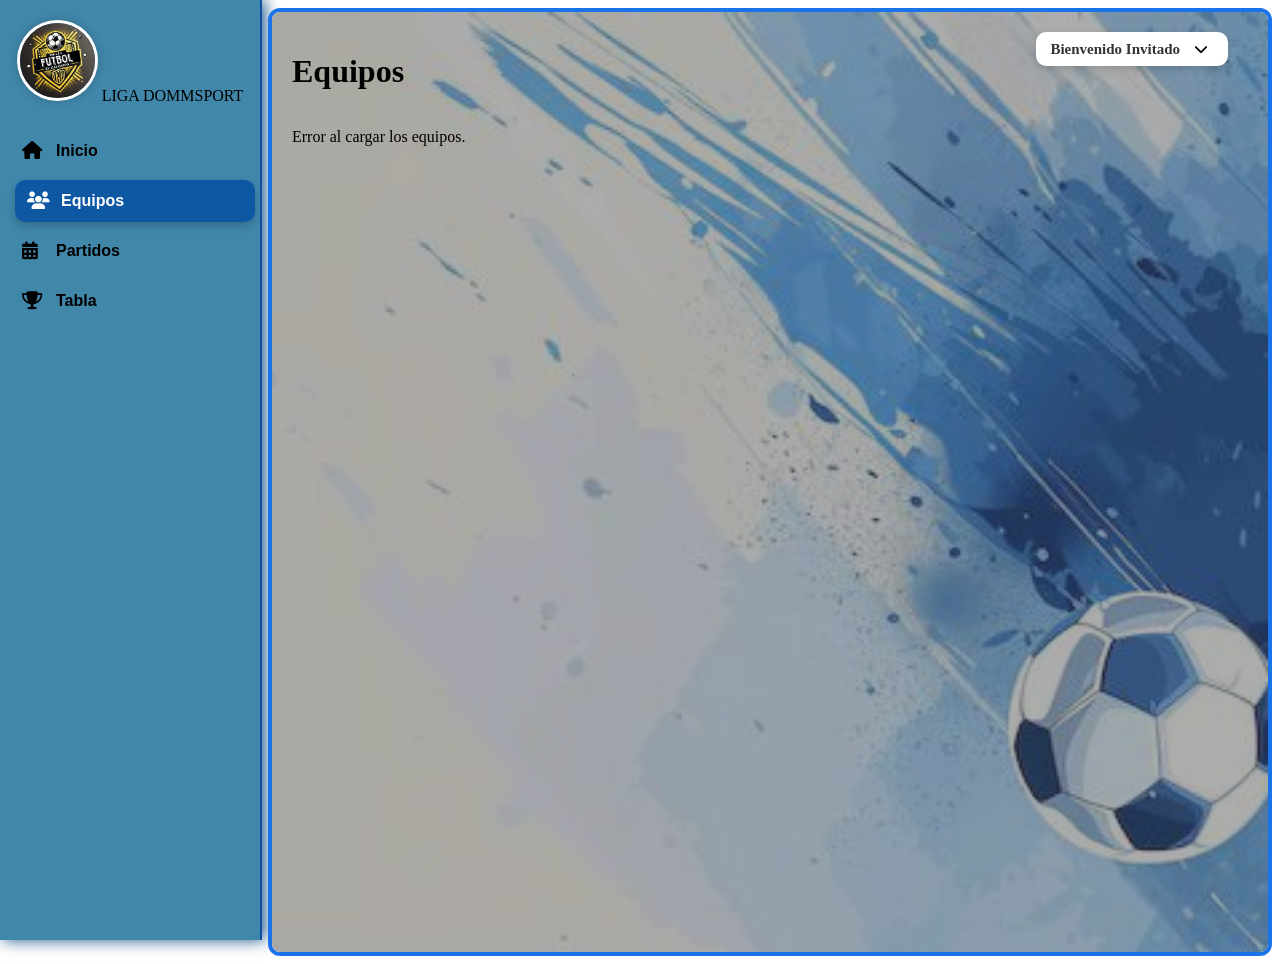
<file: equipos.html>
<!DOCTYPE html>
<html lang="en">
<head>
  <meta charset="UTF-8">
  <meta name="viewport" content="width=device-width, initial-scale=1.0">
  <link href="https://cdnjs.cloudflare.com/ajax/libs/font-awesome/6.4.0/css/all.min.css" rel="stylesheet">
  <link rel="stylesheet" href="css/styles.css">
  <link rel="stylesheet" href="css/equipos.css">
  <link rel="stylesheet" href="css/perfile.css">
  <link rel="stylesheet" href="css/jugadores.css">
  
  <title>Equipos</title>
</head>

<body>
  <aside class="sidebar" id="sidebar">

    <div class="logo">
      <img src="assets/logo.jpg" alt="Logo">
      <span>LIGA DOMMSPORT</span>
    </div>

    <nav class="menu">
      <button class="menu-btn" id="inicio" onclick="location.href='menu.html'">
        <i class="fas fa-home"></i> Inicio
      </button>

      <button class="menu-btn" id="temporadas" onclick="location.href='temporadas.html'">
        <i class="fas fa-flag-checkered"></i> Temporadas
      </button>

      <button class="menu-btn active" id="equipos" onclick="location.href='equipos.html'">
        <i class="fas fa-users"></i> Equipos
      </button>

      <button class="menu-btn" id="jugadores" onclick="location.href='jugadores.html'">
            <i class="fas fa-futbol"></i> Jugadores
            </button>

      <button class="menu-btn" id="partidos" onclick="location.href='partidos.html'">
        <i class="fas fa-calendar-alt"></i> Partidos
      </button>

      <button class="menu-btn" id="tabla" onclick="location.href='tablaGeneral.html'">
        <i class="fas fa-trophy"></i> Tabla
      </button>
    </nav>



  </aside>

<!-- contenido principal -->
  <main class="content" id="contenido">

    

    <!-- boton para crear el equioi -->
    <button id="btn-crear" class="btn-crear">Crear mi equipo</button>

    <!-- este es el formulario para crear eeuipo -->
    <div id="form-crear" class="formulario-oculto">
      <h2>Crear Equipo</h2>

      <label>Nombre del equipo</label>
      <input type="text" id="nombre">

      <label>Localidad del equipo</label>
      <input type="text" id="lugar">

      <button class="btn-guardar" id="btn-guardar-equipo">Guardar</button>
    </div>

    <!-- boton para que el administradir edite los equipos-->
    <button id="btn-editar" class="btn-editar"> Editar mi equipo</button>

    <!-- formilario para editar equipo -->
  <div id="modal-editar" class="modal oculto">
    <div class="modal-contenido">
      <h2>Editar equipo</h2>

      <label>Nombre del equipo</label>
      <input type="text" id="modal-nombre">

      <label>Localidad del equipo:</label>
      <input type="text" id="modal-lugar">

      <div class="modal-buttons">
        <button id="modal-guardar" class="btn-guardar">Actualizar</button>
        <button id="modal-cancelar" class="btn-cancelar">Cancelar</button>
      </div>
    </div>
  </div>

     


    <!-- esta es la tarjeta de MI EQUIPO para el entrenador -->
    <div id="mi-equipo"></div>
    <button id="btn-mis-jugadores" class="btn-mis-jugadores"> Mis jugadores</button>

    <h1>Equipos</h1>

    <!-- todas las tarjetas de los equipos en general -->
    <div id="lista-equipos" class="grid-equipos"></div>

      <!-- formulario para editar equipo -->
<div id="form-editar-tarjeta" class="formulario-oculto2">
  <h3>Editar equipo</h3>

  <label>Nombre:</label>
  <input type="text" id="edit-nombre">

  <label>Localidad del equipo:</label>
  <input type="text" id="edit-localidad">

  <button id="btn-guardar-editar-tarjeta">Guardar cambios</button>
  <button id="btn-cancelar-editar-tarjeta">Cancelar</button>
</div>

      <div class="user-dropdown">
      <span id="user-name">Cargando...</span>
      <button id="dropdown-btn"><i class="fas fa-chevron-down"></i></button>

        <div id="dropdown-menu" class="dropdown hidden">
            <button id="btn-perfil">Perfil</button>
            <button id="btn-usuarios">Usuarios</button>
            <button id="btn-logout">Cerrar sesión</button>
        </div>
    </div>
</main>
  </main>

  <script src="js/fetch_equipos/equipos_patch.js"></script>
  <script src="js/fetch_equipos/equipos_get.js"></script>
  <script src="js/fetch_equipos/equipos_post.js"></script>
  <script src="js/fetch_equipos/equipos_getAdmin.js"></script>
  <script src="js/fetch_temporadas/admin_temporada.js"></script>
  <script src="js/fetch_equipos/equipos_patchAdmin.js"></script>
  <script src="js/fetch_equipos/equipo_deleteAdmin.js"></script>
  <script src="js/equipos.js"></script>
  <script src="js/fetch_perfil/perfil_get.js"></script>
  <script src="js/perfil.js"></script>
  <script src="js/usuarios.js"></script>
  <script src="js/fetch_usuarios/usuario_get.js"></script>

<!-- scrips para los jugadores -->
 <script src="js/jugadores.js"></script>
 <script src="js/jugadoresOcultar.js"></script>

</body>
</html>
</file>
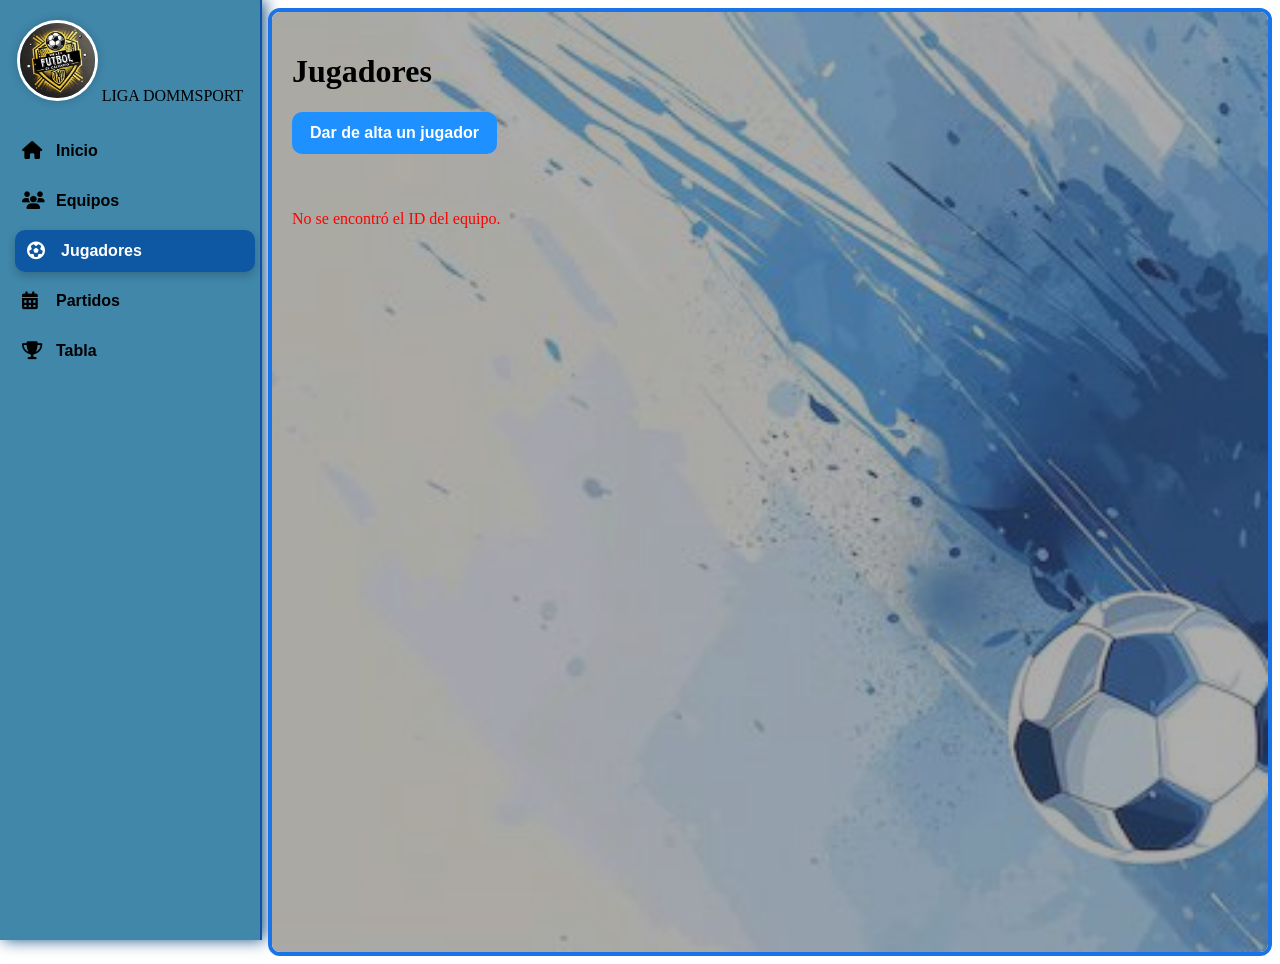
<file: jugadores.html>
<!DOCTYPE html>
<html lang="en">
<head>
    <meta charset="UTF-8">
    <meta name="viewport" content="width=device-width, initial-scale=1.0">
    <link href="https://cdnjs.cloudflare.com/ajax/libs/font-awesome/6.4.0/css/all.min.css" rel="stylesheet">
    <link rel="stylesheet" href="css/styles.css">
    <link rel="stylesheet" href="css/jugadores.css">

    <title>Jugadores</title>
</head>
<body>


    <aside class="sidebar" id="sidebar">
        <div class="logo">
        <img src="assets/logo.jpg" alt="Logo">
        <span>LIGA DOMMSPORT</span>
        </div>

        <nav class="menu">
            <button class="menu-btn" id="inicio" onclick="location.href='menu.html'"><i class="fas fa-home"></i> Inicio</button>

            <button class="menu-btn" id="temporadas" onclick="location.href='temporadas.html'">
            <i class="fas fa-flag-checkered"></i> Temporadas
            </button>

            <button class="menu-btn" id="equipos" onclick="location.href='equipos.html'">
            <i class="fas fa-users"></i> Equipos
            </button>
            <button class="menu-btn active" id="jugadores" onclick="location.href='jugadores.html'">
            <i class="fas fa-futbol"></i> Jugadores
            </button>
            <button class="menu-btn" id="partidos" onclick="location.href='partidos.html'">
            <i class="fas fa-calendar-alt"></i> Partidos
            </button>
            <button class="menu-btn" id="tabla" onclick="location.href='tablaGeneral.html'">
            <i class="fas fa-trophy"></i> Tabla</button>
        </nav>

    </aside>

    <main class="content" id="contenido">
            <h1>Jugadores</h1>

            <button id="btn-crear-jugador" class="btn-crear-jugador">
            Dar de alta un jugador
            </button>

            <!-- MODAL PARA CREAR JUGADOR -->
            <div id="modal-crear-jugador" class="modal oculto">
                <div class="modal-contenido">
                    <h2>Crear Jugador</h2>

                    <label>Nombre</label>
                    <input type="text" id="jugador-nombre">

                    <label>Apellidos</label>
                    <input type="text" id="jugador-apellidos">

                    <label>Número</label>
                    <input type="number" id="jugador-numero">

                    <label>Posición</label>
                    <select id="jugador-posicion">
                    <option value="">Seleccione</option>
                    <option value="DELANTERO">Delantero</option>
                    <option value="MEDIO">Medio</option>
                    <option value="DEFENSA">Defensa</option>
                    <option value="PORTERO">Portero</option>
                    </select>

                    <label>Detalle de posición</label>
                    <input type="text" id="jugador-posicion-detalle">

                    <div class="modal-buttons">
                    <button id="guardar-jugador" class="btn-guardar">Guardar jugador</button>
                    <button id="cerrar-modal" class="btn-cancelar">Cancelar</button>
                    </div>
                </div>
            </div>


            <div id="lista-jugadores" class="jugadores-grid"></div>

            <!-- MODAL PARA EDITAR JUGADOR -->
            <div id="modal-editar-jugador" class="modal oculto">
            <div class="modal-contenido">
                <h2>Editar Jugador</h2>

                <label>Nombre</label>
                <input type="text" id="edit-nombre">

                <label>Apellidos</label>
                <input type="text" id="edit-apellidos">

                <label>Número</label>
                <input type="number" id="edit-numero">

                <label>Posición</label>
                <select id="edit-posicion">
                <option value="PORTERO">Portero</option>
                <option value="DEFENSA">Defensa</option>
                <option value="MEDIO">Medio</option>
                <option value="DELANTERO">Delantero</option>
                </select>

                <label>Detalle de posición</label>
                <input type="text" id="edit-detalle">

                <div class="modal-buttons">
                <button id="guardar-cambios-jugador" class="btn-guardar">Guardar cambios</button>
                <button id="cerrar-modal-editar" class="btn-cancelar">Cancelar</button>
                </div>
            </div>
            </div>

</div>




    </main>

        <script src="js/fetch_temporadas/admin_temporada.js"></script>
        <script src="js/jugadores.js"></script>
        <script src="js/fetch_jugadores/jugadores_post.js"></script>
        <script src="js/fetch_jugadores/misJugadores_get.js"></script>
        <script src="js/fetch_jugadores/jugadores_patch.js"></script>
        <script src="js/fetch_jugadores/jugadores_delete.js"></script>
    
</body>
</html>
</file>
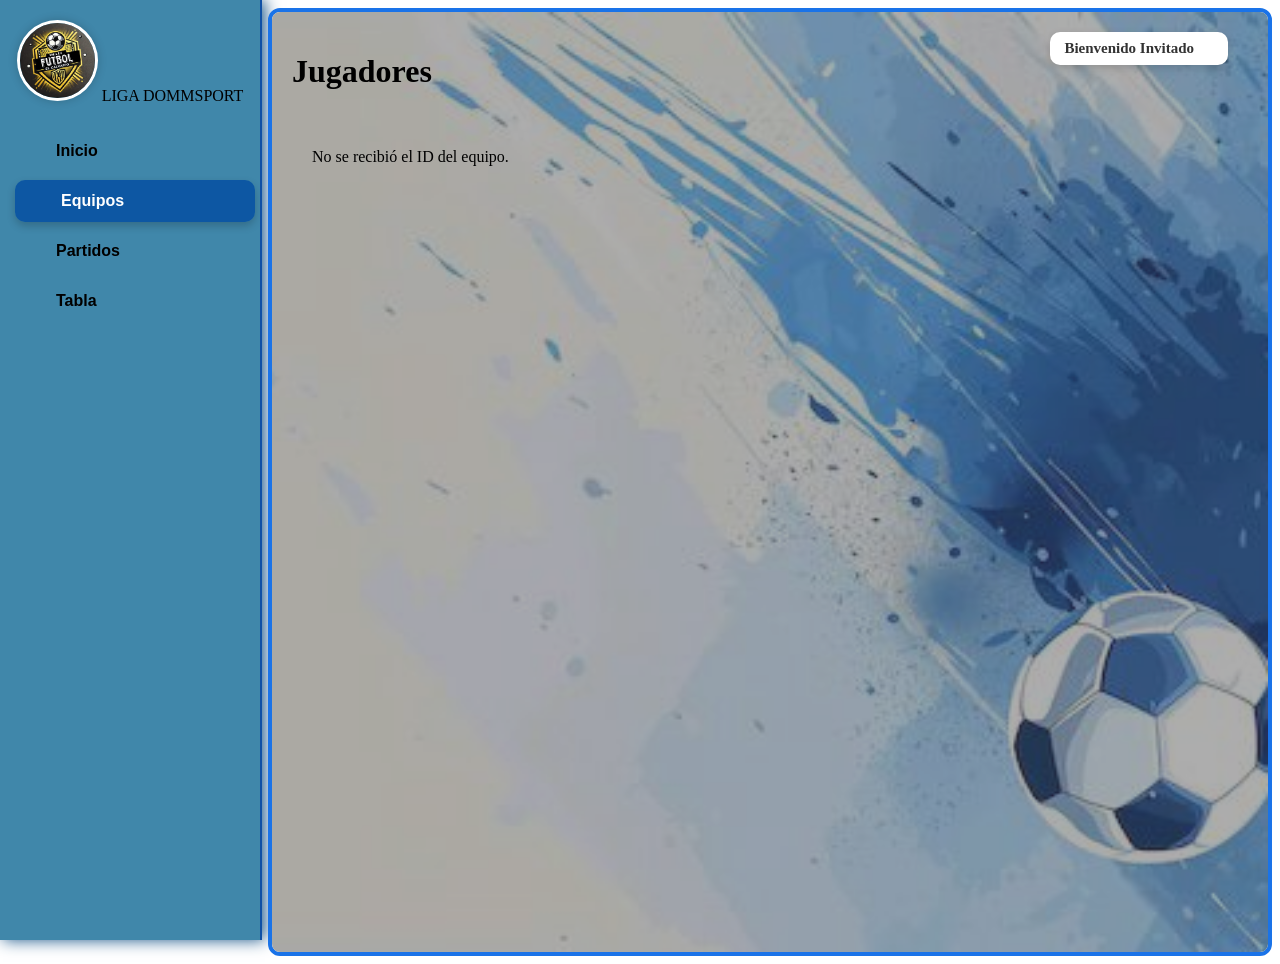
<file: jugadoresAdmin.html>
<!DOCTYPE html>
<html lang="en">
<head>
    <meta charset="UTF-8">
    <meta name="viewport" content="width=device-width, initial-scale=1.0">
    <link rel="stylesheet" href="css/styles.css">
    <link rel="stylesheet" href="css/jugadores.css">
    <link rel="stylesheet" href="css/perfile.css">
    <title>Jugadores</title>
</head>
<body>
    <aside class="sidebar" id="sidebar">

        <div class="logo">
        <img src="assets/logo.jpg" alt="Logo">
        <span>LIGA DOMMSPORT</span>
        </div>

        <nav class="menu">
        <button class="menu-btn" id="inicio" onclick="location.href='menu.html'">
            <i class="fas fa-home"></i> Inicio
        </button>

        <button class="menu-btn" id="temporadas" onclick="location.href='temporadas.html'">
            <i class="fas fa-flag-checkered"></i> Temporadas
        </button>

        <button class="menu-btn active" id="equipos" onclick="location.href='equipos.html'">
            <i class="fas fa-users"></i> Equipos
        </button>

        <button class="menu-btn" id="jugadores" onclick="location.href='jugadores.html'">
                <i class="fas fa-futbol"></i> Jugadores
                </button>

        <button class="menu-btn" id="partidos" onclick="location.href='partidos.html'">
            <i class="fas fa-calendar-alt"></i> Partidos
        </button>

        <button class="menu-btn" id="tabla" onclick="location.href='tablaGeneral.html'">
            <i class="fas fa-trophy"></i> Tabla
        </button>
        </nav>



    </aside>

    <main class="content" id="contenido">
        <h1 id="titulo-jugadores">Jugadores</h1>

        <div id="lista-jugadores" class="jugadores-contenedor">
            <p>Cargando jugadores...</p>
        </div>


        <div class="user-dropdown">
            <span id="user-name">Cargando...</span>
            <button id="dropdown-btn"><i class="fas fa-chevron-down"></i></button>

                <div id="dropdown-menu" class="dropdown hidden">
                    <button id="btn-perfil">Perfil</button>
                    <button id="btn-usuarios">Usuarios</button>
                    <button id="btn-logout">Cerrar sesión</button>
                </div>
        </div>

        
    </main>

    <script src="js/jugadoresOcultar.js"></script>
    <script src="js/fetch_temporadas/admin_temporada.js"></script>
    <script src="js/fetch_jugadores/jugadores_getAdmin.js"></script>
    <script src="js/fetch_perfil/perfil_get.js"></script>
    <script src="js/fetch_perfil/perfil_patch.js"></script>
    <script src="js/fetch_usuarios/usuario_delete.js"></script>
    <script src="js/fetch_usuarios/usuario_get.js"></script>
    <script src="js/fetch_usuarios/usuario_patch.js"></script>
    
</body>
</html>
</file>
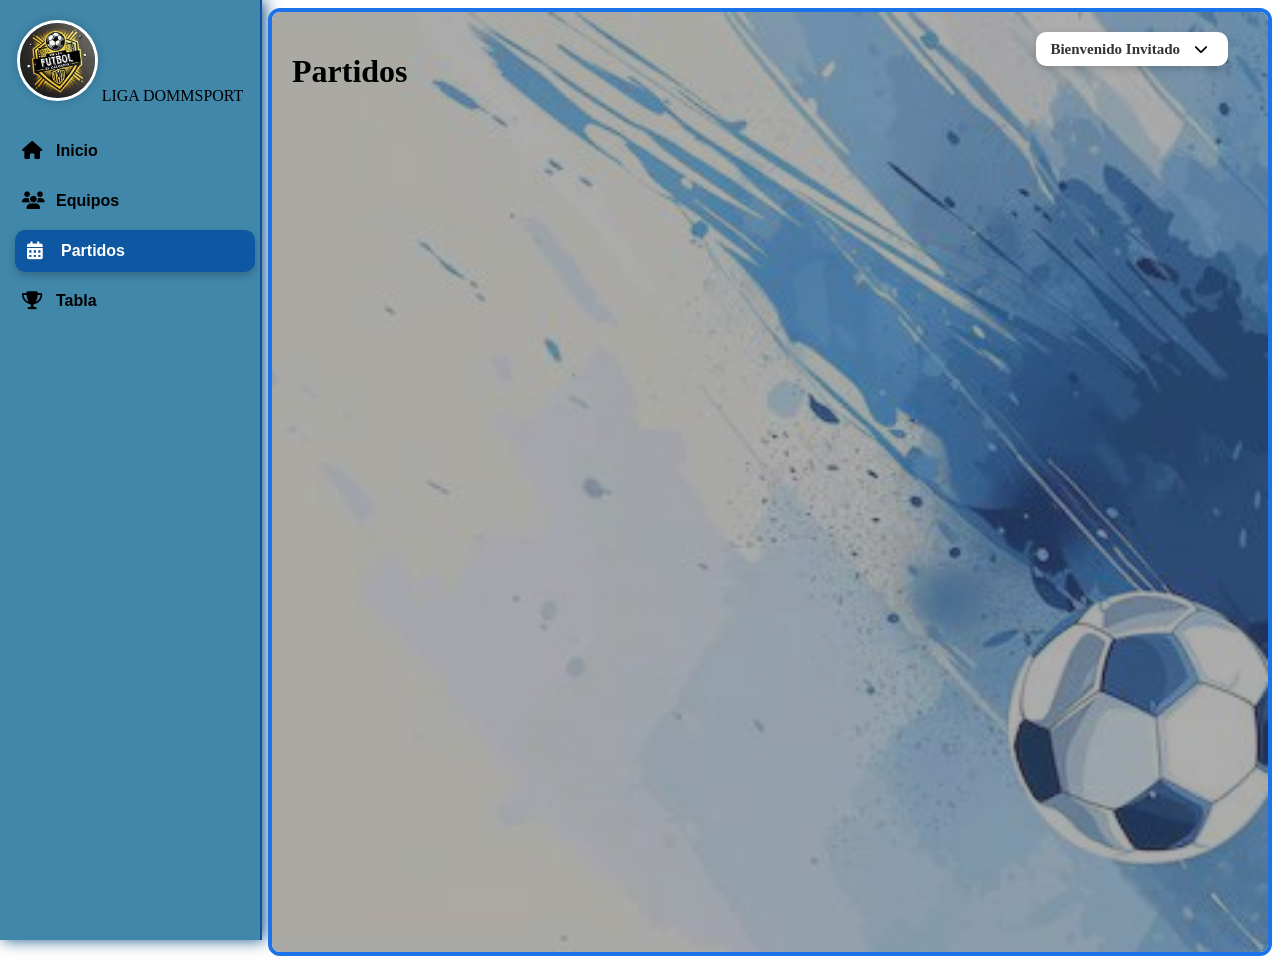
<file: partidos.html>
<!DOCTYPE html>
<html lang="es">
<head>
    <meta charset="UTF-8">
    <meta name="viewport" content="width=device-width, initial-scale=1.0">
    <link href="https://cdnjs.cloudflare.com/ajax/libs/font-awesome/6.4.0/css/all.min.css" rel="stylesheet">
    <link rel="stylesheet" href="css/styles.css">
    <link rel="stylesheet" href="css/partidos.css"> 
    <link rel="stylesheet" href="css/perfile.css">
    <title>Partidos</title>
</head>

<body>

    <aside class="sidebar" id="sidebar">

        <div class="logo">
        <img src="assets/logo.jpg" alt="Logo">
        <span>LIGA DOMMSPORT</span>
        </div>

        <nav class="menu">
        <button class="menu-btn" id="inicio" onclick="location.href='menu.html'">
            <i class="fas fa-home"></i> Inicio
        </button>

        <button class="menu-btn" id="temporadas" onclick="location.href='temporadas.html'">
            <i class="fas fa-flag-checkered"></i> Temporadas
        </button>

        <button class="menu-btn" id="equipos" onclick="location.href='equipos.html'">
            <i class="fas fa-users"></i> Equipos
        </button>

        <button class="menu-btn" id="jugadores" onclick="location.href='jugadores.html'">
            <i class="fas fa-futbol"></i> Jugadores
            </button>

        <button class="menu-btn active" id="partidos" onclick="location.href='partidos.html'">
            <i class="fas fa-calendar-alt"></i> Partidos
        </button>

        <button class="menu-btn" id="tabla" onclick="location.href='tablaGeneral.html'">
            <i class="fas fa-trophy"></i> Tabla
        </button>
        </nav>

    </aside>

    <!-- contenido -->
    <main class="content" id="contenido">
        <h1>Partidos</h1>

<!--btoton de crear partido-->
<button id="btn-crear-partido" class="btn-crear"> Crear un partido</button>

<!-- modal flotante para crear partido -->
<div id="modal-crear-partido">
    <div class="modal-contenido">

        <h2>Crear Partido</h2>

        <label>Fecha:</label>
        <input type="date" id="fecha">

        <label>Hora:</label>
        <input type="time" id="hora">

        <label>Jornada:</label>
        <input type="number" id="jornada" min="1">

        <label>Lugar de juego:</label>
        <input type="text" id="lugar">

        <label>Equipo local:</label>
        <select id="equipoA">
            <option value="">Seleccione...</option>
        </select>

        <label>Equipo visitante:</label>
        <select id="equipoB">
            <option value="">Seleccione...</option>
        </select>

        <div class="modal-botones">
            <button id="guardar-partido" class="btn-guardar">Guardar partido</button>
            <button id="cerrar-modal" class="btn-cancelar">Cancelar</button>
        </div>

    </div>
</div>

        <!-- lista de partido -->
        <section id="lista-partidos"></section>
        <div id="modal-editar-partido" class="modal-overlay">
            <div class="modal-contenido">
                <h2>Editar Partido</h2>

                <h3>Estado del partido</h3>
                <label>Estado:</label>
                <select id="edit-estado">
                    <option value="FUTURO">Futuro</option>
                    <option value="EN_JUEGO">En juego</option>
                    <option value="FINALIZADO">Finalizado</option>
                    <option value="CANCELADO">Cancelado</option>
                </select>


                <div class="campo-editable">
    <label>Fecha:</label>
    <input type="date" id="edit-fecha">
        </div>

        <div class="campo-editable">
            <label>Hora:</label>
            <input type="time" id="edit-hora">
        </div>

        <div class="campo-editable">
            <label>Jornada:</label>
            <input type="number" id="edit-jornada" min="1">
        </div>

        <div class="campo-editable">
            <label>Lugar de juego:</label>
            <input type="text" id="edit-lugar">
        </div>

        <div class="campo-editable">
            <label>Equipo local:</label>
            <select id="edit-equipoA"></select>
        </div>

        <div class="campo-editable">
            <label>Equipo visitante:</label>
            <select id="edit-equipoB"></select>
        </div>


                <div class="modal-botones">
                    <button id="guardar-edicion" class="btn-guardar">Actualizar</button>
                    <button id="cerrar-editar" class="btn-cancelar">Cancelar</button>
                </div>

            </div>
        </div>


        <!-- goles -->
        <div id="modal-goles" class="modal-overlay">
            <div class="modal-contenido">
                <h2>Registrar Marcador</h2>

                <label>Goles Equipo local</label>
                <input type="number" id="golesA" min="0">

                <label>Goles Equipo visitante</label>
                <input type="number" id="golesB" min="0">

                <div class="modal-botones">
                <button id="guardar-goles" class="btn-guardar">Guardar</button>
                <button id="cerrar-goles" class="btn-cancelar">Cancelar</button>
                </div>
            </div>
        </div>

        <div class="user-dropdown">
            <span id="user-name">Cargando...</span>
            <button id="dropdown-btn"><i class="fas fa-chevron-down"></i></button>

                <div id="dropdown-menu" class="dropdown hidden">
                    <button id="btn-perfil">Perfil</button>
                    <button id="btn-usuarios">Usuarios</button>
                    <button id="btn-logout">Cerrar sesión</button>
                </div>
        </div>
</main>

    <script src="js/partidos.js"></script>
    <script src="js/fetch_temporadas/admin_temporada.js"></script>
    <script src="js/fetch_partidos/partidos_post.js"></script>
    <script src="js/fetch_partidos/partidos_get.js"></script>
    <script src="js/fetch_partidos/ocultar.js"></script>
    <script src="js/fetch_partidos/partidos_patch.js"></script>
    <script src="js/fetch_partidos/partidos_marcador.js"></script>
    <script src="js/fetch_partidos/partidos_delete.js"></script>
    <script src="js/fetch_perfil/perfil_get.js"></script>
    <script src="js/perfil.js"></script>
    <script src="js/usuarios.js"></script>
    <script src="js/fetch_usuarios/usuario_get.js"></script>
    <script src="js/jugadores.js"></script>
    <script src="js/jugadoresOcultar.js"></script>
</body>
</html>
</file>
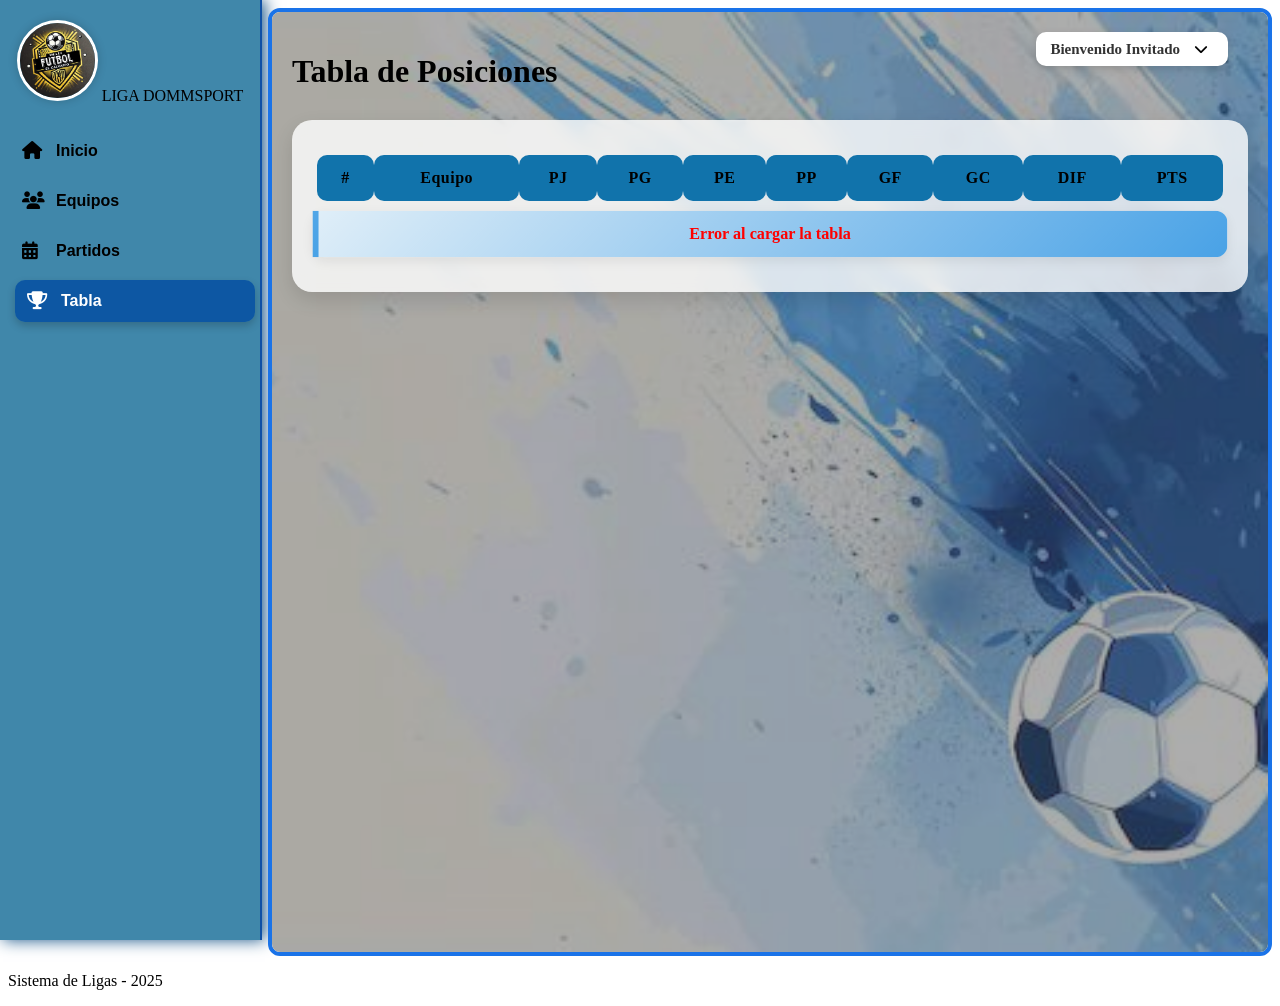
<file: tablaGeneral.html>
<!DOCTYPE html>
<html lang="es">
<head>
  <meta charset="UTF-8" />
  <meta name="viewport" content="width=device-width, initial-scale=1.0">
  <link href="https://cdnjs.cloudflare.com/ajax/libs/font-awesome/6.4.0/css/all.min.css" rel="stylesheet">
  <link rel="stylesheet" href="css/styles.css">
  <link rel="stylesheet" href="css/tabla.css">
  <link rel="stylesheet" href="css/perfile.css">
  <title>Tabla de Posiciones</title>

</head>
<body>


    <aside class="sidebar" id="sidebar">
        <div class="logo">
        <img src="assets/logo.jpg" alt="Logo">
        <span>LIGA DOMMSPORT</span>
        </div>

        <nav class="menu">
          <button class="menu-btn" id="inicio" onclick="location.href='menu.html'"><i class="fas fa-home"></i> Inicio</button>

          <button class="menu-btn" id="temporadas" onclick="location.href='temporadas.html'">
            <i class="fas fa-flag-checkered"></i> Temporadas
          </button>

          <button class="menu-btn" id="equipos" onclick="location.href='equipos.html'">
            <i class="fas fa-users"></i> Equipos
          </button>

          <button class="menu-btn" id="jugadores" onclick="location.href='jugadores.html'">
            <i class="fas fa-futbol"></i> Jugadores
            </button>
          
          <button class="menu-btn" id="partidos" onclick="location.href='partidos.html'">
            <i class="fas fa-calendar-alt"></i> Partidos
          </button>
          <button class="menu-btn active" id="tabla" onclick="location.href='tablaGeneral.html'">
            <i class="fas fa-trophy"></i> Tabla</button>
        </nav>
    </aside>

  <main class="content" id="contenido">
    <h1> Tabla de Posiciones</h1>
    <section class="tabla-container">
        <table id="tabla-posiciones">
          <thead>
            <tr>
              <th>#</th>
              <th>Equipo</th>
              <th>PJ</th>
              <th>PG</th>
              <th>PE</th>
              <th>PP</th>
              <th>GF</th>
              <th>GC</th>
              <th>DIF</th>
              <th>PTS</th>
            </tr>
          </thead>

          <tbody id="tabla-body"></tbody>

        </table>
      </section>


            <div class="user-dropdown">
      <span id="user-name">Cargando...</span>
      <button id="dropdown-btn"><i class="fas fa-chevron-down"></i></button>

        <div id="dropdown-menu" class="dropdown hidden">
            <button id="btn-perfil">Perfil</button>
            <button id="btn-usuarios">Usuarios</button>
            <button id="btn-logout">Cerrar sesión</button>
          </div>
    </div>
</main>

  <footer>
    <p>Sistema de Ligas - 2025</p>
  </footer>

  <script src="js/fetch_temporadas/admin_temporada.js"></script>
  <script src="js/fetch_tablas/tablas_get.js"></script>
  <script src="js/fetch_perfil/perfil_get.js"></script>
  <script src="js/perfil.js"></script>
  <script src="js/usuarios.js"></script>
  <script src="js/fetch_usuarios/usuario_get.js"></script>
  <script src="js/jugadoresOcultar.js"></script>
</body>
</html>
</file>
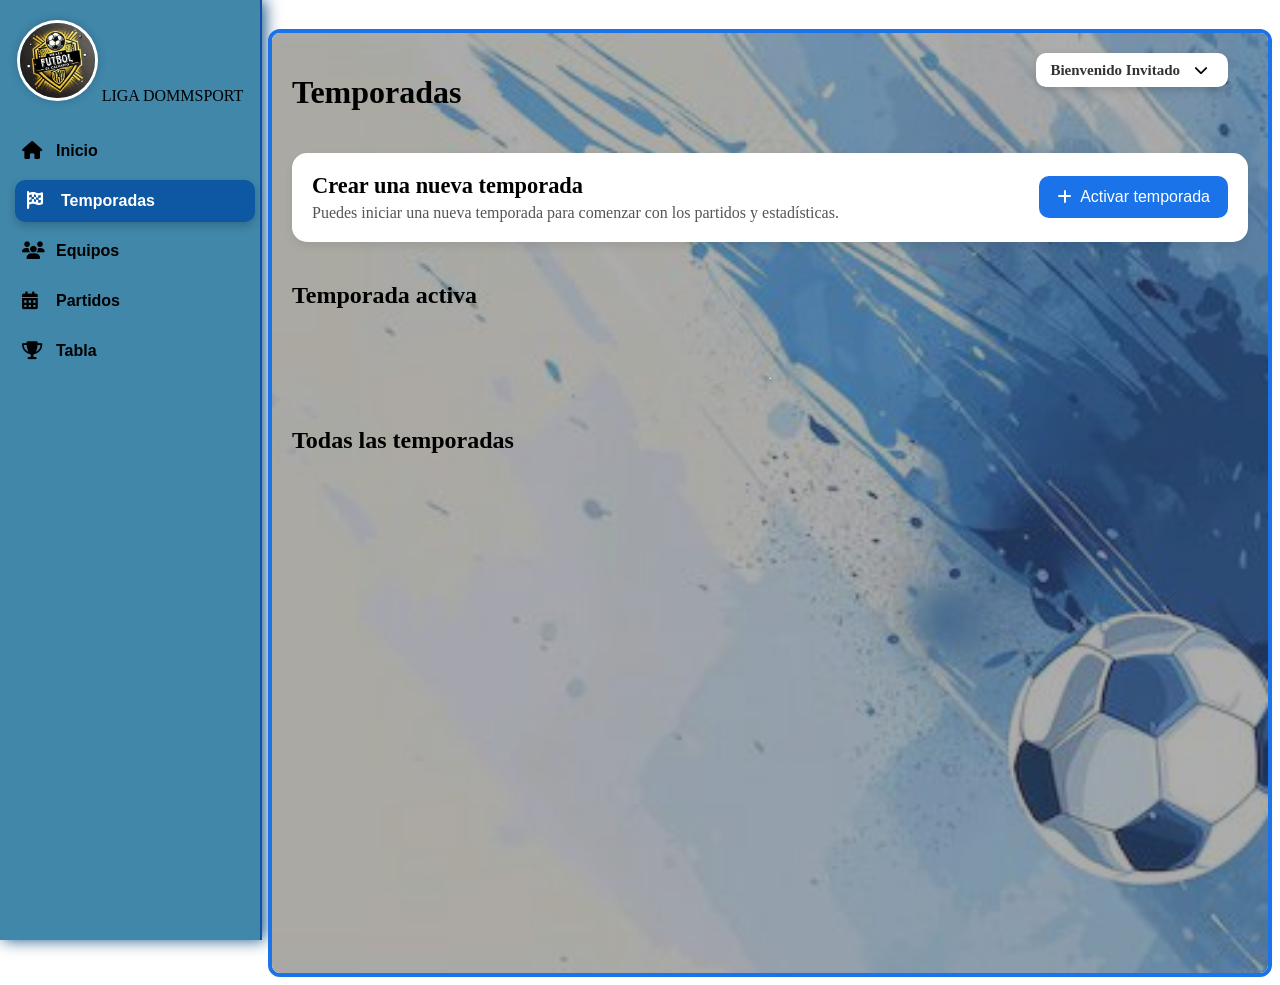
<file: temporadas.html>
<!DOCTYPE html>
<html lang="es">
<head>
  <meta charset="UTF-8" />
  <meta name="viewport" content="width=device-width,initial-scale=1.0" />
  <title>Temporadas - Liga</title>
  <link rel="stylesheet" href="css/styles.css" />
  <link rel="stylesheet" href="css/temporadas.css">
  <link href="https://cdnjs.cloudflare.com/ajax/libs/font-awesome/6.4.0/css/all.min.css" rel="stylesheet">
  <link rel="stylesheet" href="css/perfile.css">
</head>
<body>

  <button id="menu-btn"><i class="fas fa-bars"></i></button>

  <aside class="sidebar" id="sidebar">
    <div class="logo">
      <img src="assets/logo.jpg" alt="Logo">
      <span>LIGA DOMMSPORT</span>
    </div>

    <nav class="menu">
      <button class="menu-btn" onclick="location.href='menu.html'"><i class="fas fa-home"></i> Inicio</button>
      <button class="menu-btn active"><i class="fas fa-flag-checkered"></i> Temporadas</button>
      <button class="menu-btn" onclick="location.href='equipos.html'"><i class="fas fa-users"></i> Equipos</button>
      <button class="menu-btn" id="jugadores" onclick="location.href='jugadores.html'">
            <i class="fas fa-futbol"></i> Jugadores
            </button>
      <button class="menu-btn" onclick="location.href='partidos.html'"><i class="fas fa-calendar-alt"></i> Partidos</button>
      <button class="menu-btn" onclick="location.href='tablaGeneral.html'"><i class="fas fa-trophy"></i> Tabla</button>
    </nav>

  
  </aside>

<main class="content" id="contenido">
  <h1>Temporadas</h1>

  <!-- tarjeta para crear la temporada -->
  <div class="tarjeta-crear-temporada">
    <div class="info">
      <h3>Crear una nueva temporada</h3>
      <p>Puedes iniciar una nueva temporada para comenzar con los partidos y estadísticas.</p>
    </div>
    <button class="btn-crear-temporada" id="btn-crear-temporada">
      <i class="fas fa-plus"></i> Activar temporada
    </button>
  </div>

  <!-- temporada activa -->
<h2>Temporada activa</h2>
    <div id="temporada-activa" class="tarjeta-contenedor">
      
    </div>


  <hr>

  <!-- TOdas las demas temporadas -->
  <h2>Todas las temporadas</h2>
  <div id="todas-las-temporadas" class="tarjeta-contenedor">
  </div>


      <div class="user-dropdown">
      <span id="user-name">Cargando...</span>
      <button id="dropdown-btn"><i class="fas fa-chevron-down"></i></button>

        <div id="dropdown-menu" class="dropdown hidden">
            <button id="btn-perfil">Perfil</button>
            <button id="btn-usuarios">Usuarios</button>
            <button id="btn-logout">Cerrar sesión</button>
          </div>
    </div>
</main>


  <script src="js/fetch_temporadas/temporadas_fetch.js"></script>
  <script src="js/fetch_temporadas/temporada_delete.js"></script>
  <script src="js/fetch_perfil/perfil_get.js"></script>
  <script src="js/perfil.js"></script>
  <script src="js/usuarios.js"></script>
  <script src="js/fetch_usuarios/usuario_get.js"></script>
  <script src="js/jugadoresOcultar.js"></script>

</body>
</html>
</file>
<file: css/styles.css>
/* ====== SIDEBAR ====== */
.sidebar {
  width: 240px;
  background: #4087aa; /* Amarillo uniforme deportivo */
  color: #000;
  height: 100vh;
  padding: 20px 10px;
  position: fixed;
  left: 0;
  top: 0;
  overflow-y: auto;
  box-shadow: 3px 0 15px rgb(25, 85, 137); /* sombra suave */
  border-right: 2px solid rgb(15, 80, 165);
}
/* ====== FONDO ====== */
#contenido {
  background: linear-gradient(135deg, #ffffff, #ffffff);
}


/* ====== LOGO ====== */
.logo {
  text-align: center;
  margin-bottom: 25px;
}

.logo img {
  width: 75px;
  border-radius: 50%;
  border: 3px solid #fff;
  box-shadow: 0 0 10px rgba(0,0,0,0.2);
}

/* ====== MENÚ ====== */
.menu {
  display: flex;
  flex-direction: column;
  gap: 8px;
}

/* ====== BOTONES DEL MENÚ ====== */
.menu button {
  width: 100%;
  padding: 12px;
  background: transparent;
  border: none;
  color: #000;
  font-size: 16px;
  font-weight: 600;
  text-align: left;
  display: flex;
  align-items: center;
  gap: 12px;
  cursor: pointer;
  border-radius: 10px;
  transition: all 0.25s ease;
}

.menu button i {
  width: 22px;
  font-size: 18px;
}

/* ====== HOVER ====== */
.menu button:hover {
  background: rgba(0, 0, 0, 0.15);
  transform: translateX(5px); /* movimiento pequeño */
}

/* ====== BOTÓN ACTIVO ====== */
.menu button.active {
  background: rgba(4, 79, 163, 0.85);
  color: white;
  box-shadow: 0 4px 8px rgba(0,0,0,0.2);
  transform: translateX(5px);
}

/* ====== CONTENIDO PRINCIPAL ====== */
.content {
  margin-left: 260px;
  padding: 25px;
  background: #f5f5f5;
  min-height: 100vh;
  transition: margin-left 0.3s ease;
  
}

/* ====== UTIL ====== */
.hidden {
  display: none !important;
}

.hero-box {
  background: linear-gradient(135deg, #6bbbea, #2a657f);
  padding: 30px;
  border-radius: 15px;
  margin-bottom: 25px;
  box-shadow: 0 4px 12px rgba(0,0,0,0.15);
  color: #000000;
}

.hero-box h1 {
  margin: 0;
  font-size: 2rem;
  font-weight: 800;
}

.hero-box p {
  margin-top: 8px;
  font-size: 1.1rem;
}

/* este es el diseño de fondo de la imagen */
#contenido {
  position: relative;
  min-height: 100vh;
  z-index: 1;
  padding: 20px;
  overflow: hidden;
}

#contenido::before {
  content: "";
  position: absolute;
  inset: 0;
  background-image: url("../assets/fondoBalon2.jpeg");
  background-size: cover;
  background-position: center;
  background-repeat: no-repeat;
  
  filter: contrast(0.7) brightness(0.8); /* 👈 AQUI AJUSTAS */
  z-index: -1;
}

#contenido {
  border: 4px solid #1a73e8; /* cambia el color aquí */
  border-radius: 12px;       /* opcional */
}
</file>
<file: css/equipos.css>
/* --- BOTONES --- */
.btn-crear {
  background: #0084ff;
  color: #fff;
  border: none;
  padding: 10px 18px;
  border-radius: 8px;
  cursor: pointer;
  font-size: 16px;
  margin-bottom: 20px;
  display: inline-flex;
  align-items: center;
  gap: 8px;
}

.btn-crear:hover {
  background: #006bd6;
}

.btn-editar {
  background: #ffc107;
  color: #000;
  border: none;
  padding: 10px 18px;
  border-radius: 8px;
  cursor: pointer;
  font-size: 16px;
  margin-bottom: 20px;
}

.btn-editar:hover {
  background: #e0a800;
}

.btn-guardar {
  width: 100%;
  background: #28a745;
  color: white;
  padding: 10px;
  margin-top: 20px;
  border: none;
  border-radius: 8px;
  cursor: pointer;
}

.btn-guardar:hover {
  background: #218838;
}

/* --- CONTENEDOR DE TARJETAS --- */
.grid-equipos {
  display: grid;
  grid-template-columns: repeat(auto-fit, minmax(230px, 1fr));
  gap: 20px;
  margin-top: 20px;
}

/* --- TARJETA DEL EQUIPO (listado) --- */
.tarjeta-equipo {
  background: white;
  border-radius: 12px;
  padding: 15px;
  text-align: center;
  box-shadow: 0px 4px 10px rgba(0,0,0,0.1);
}

.tarjeta-equipo img {
  width: 80px;
  height: 80px;
  object-fit: contain;
}

.tarjeta-equipo h3 {
  margin: 10px 0 5px;
}

.tarjeta-equipo .lugar {
  color: #555;
  font-size: 14px;
}

/* --- RESALTAR MI EQUIPO --- */
.mi-equipo {
  border: 2px solid #1e90ff;
  transform: scale(1.05);
  transition: all 0.2s ease-in-out;
}

/* --- FORMULARIOS CREAR/EDITAR --- */
.formulario-oculto {
  display: none !important;
}

#form-crear,
#form-editar {
  background: white;
  padding: 20px;
  margin-top: 20px;
  border-radius: 12px;
  box-shadow: 0 4px 10px rgba(0,0,0,0.1);
}

/* --- INPUTS --- */
label {
  font-weight: bold;
  margin-top: 12px;
  display: block;
}

input {
  width: 100%;
  padding: 8px;
  margin-top: 5px;
  border-radius: 8px;
  border: 1px solid #ccc;
}

input[type="file"] {
  padding: 6px;
  background: #f8f8f8;
  border-radius: 8px;
}

/* --- MODAL (EDITAR EQUIPO) --- */
/* botom de editar modal ENTRENADOR */
/* MODAL base */
.modal {
  position: fixed;
  top: 0;
  left: 0;
  width: 100%;
  height: 100%;
  background: rgba(0,0,0,0.5);
  display: none;
  justify-content: center;
  align-items: center;
  z-index: 9999;
}

.modal.activo {
  display: flex;
}

.modal-contenido {
  background: white;
  padding: 25px;
  width: 350px;
  border-radius: 12px;
  box-shadow: 0 5px 12px rgba(0,0,0,0.2);
}

.oculto {
  display: none;
}

.modal-buttons {
  display: flex;
  justify-content: space-between;
  margin-top: 20px;
}
/* Botón Actualizar */
.btn-guardar {
  background-color: #1a73e8;
  color: white;
  border: none;
  padding: 10px 14px;
  border-radius: 8px;
  cursor: pointer;
  font-size: 15px;
  transition: background 0.2s ease;
}

.btn-guardar:hover {
  background-color: #0f5ec2;
}

/* Botón Cancelar */
.btn-cancelar {
  background-color: #5f4dff;
  color: white;
  border: none;
  padding: 10px 14px;
  border-radius: 8px;
  cursor: pointer;
  font-size: 15px;
  transition: background 0.2s ease;
}

.btn-cancelar:hover {
  background-color: #d93636;
}


/* Oculto por defecto */
.formulario-oculto2 {
  display: none;
}

/* --- FORMULARIO FLOTANTE --- */
#form-editar-tarjeta {
  position: fixed;
  top: 50%;
  left: 50%;
  transform: translate(-50%, -50%);

  width: 400px;
  background: white;
  
  padding: 20px;
  border-radius: 12px;
  
  box-shadow: 0 6px 20px rgba(0,0,0,0.25);
  
  z-index: 9999;
  animation: popupIn 0.25s ease-out;
}

/* Animación suave */
@keyframes popupIn {
  0% {
    opacity: 0;
    transform: translate(-50%, -45%) scale(0.9);
  }
  100% {
    opacity: 1;
    transform: translate(-50%, -50%) scale(1);
  }
}


.tarjeta-acciones {
    display: flex;
    gap: 10px;
    margin-top: 10px;
}

.btn-editar-tarjeta,
.btn-eliminar-tarjeta {
    padding: 8px 12px;
    border: none;
    border-radius: 8px;
    cursor: pointer;
    font-size: 14px;
}

.btn-editar-tarjeta {
    background: #2a77c4;
}

.btn-eliminar-tarjeta {
    background: #0b2b47;
    color: white;
}

/* BOTON PARA VER MI EQUIPO */
.btn-mis-jugadores {
    background: #1e90ff;
    color: #fff;
    padding: 12px 20px;
    border: none;
    border-radius: 10px;
    cursor: pointer;
    font-size: 1rem;
    font-weight: bold;
    transition: 0.25s ease;
    margin-bottom: 20px;
}

.btn-mis-jugadores:hover {
    background: #187bcd;
    transform: scale(1.05);
}

/* ====================================================
   BOTÓN "VER JUGADORES" – ESTILO DEPORTIVO
==================================================== */
.btn-ver-jugadores {
  padding: 9px 14px;
  border: none;
  border-radius: 8px;

  background: #49abe8; /* Aqua deportivo */
  color: #0b1221;      /* Oscuro compatible */
  font-size: 0.9rem;
  font-weight: 700;

  letter-spacing: 0.3px;
  cursor: pointer;

  transition: transform .2s ease, background .2s ease, box-shadow .2s ease;
  box-shadow: 0 0 10px rgba(0, 234, 255, 0.35);
}

/* Hover */
.btn-ver-jugadores:hover {
  background: #00bcd4; /* aqua más oscuro */
  transform: translateY(-2px);
  box-shadow: 0 0 14px rgba(0, 188, 212, 0.55);
}

/* Active (cuando se presiona) */
.btn-ver-jugadores:active {
  transform: translateY(0);
  box-shadow: 0 0 8px rgba(0, 188, 212, 0.35);
}


/* MODAL DEL ARBITRO PARA EDITAR JUGADORES */ 
/* ===== MODAL ADMIN ===== */

#modal-editar-jugador-admin {
  position: fixed;
  top: 0;
  left: 0;
  width: 100%;
  height: 100%;
  background: rgba(0,0,0,0.5);
  display: none; /* Oculto por defecto */
  justify-content: center;
  align-items: center;
  z-index: 9999;
}

#modal-editar-jugador-admin.activo {
  display: flex; /* Mostrar modal */
}

#modal-editar-jugador-admin .modal-contenido {
  background: white;
  padding: 25px;
  width: 350px;
  border-radius: 12px;
  box-shadow: 0 4px 15px rgba(0,0,0,0.2);
}

#modal-editar-jugador-admin label {
  font-weight: bold;
  margin-top: 10px;
  display: block;
}

#modal-editar-jugador-admin input,
#modal-editar-jugador-admin select {
  width: 100%;
  margin-top: 5px;
  padding: 8px;
  border-radius: 6px;
  border: 1px solid #ccc;
}

#modal-editar-jugador-admin .modal-buttons {
  margin-top: 20px;
  display: flex;
  justify-content: space-between;
}

#modal-editar-jugador-admin .btn-guardar {
  background: #1e90ff;
  color: white;
  padding: 10px 15px;
  border-radius: 6px;
  border: none;
}

#modal-editar-jugador-admin .btn-cancelar {
  background: #aaa;
  color: white;
  padding: 10px 15px;
  border-radius: 6px;
  border: none;
}

/* diseño de la tarjeta que visualiza los equipos */
/* ================================
   TARJETA DE EQUIPO - NUEVO DISEÑO
   ================================ */

.tarjeta-equipo {
  background: #ffffff;
  border-radius: 14px;
  padding: 14px 16px;
  margin: 12px auto;
  width: 290px;
  box-shadow: 0 3px 8px rgba(0, 0, 0, 0.12);
  border-left: 6px solid #1a73e8; /* color deportivo */
  transition: transform 0.2s ease, box-shadow 0.2s ease;
  font-family: "Segoe UI", sans-serif;
}

/* Efecto hover */
.tarjeta-equipo:hover {
  transform: translateY(-4px);
  box-shadow: 0 6px 15px rgba(0, 0, 0, 0.18);
}

/* Título */
.tarjeta-equipo h3 {
  margin: 0 0 8px 0;
  font-size: 1.15rem;
  color: #1a237e;
  font-weight: bold;
  text-align: center;
}

/* Párrafos */
.tarjeta-equipo p {
  margin: 4px 0;
  font-size: 0.9rem;
  color: #333;
}

/* Contenedor de botones */
.tarjeta-acciones {
  margin-top: 12px;
  display: flex;
  justify-content: space-between;
  gap: 8px;
}

/* Botones */
.tarjeta-acciones button {
  flex: 1;
  padding: 6px 8px;
  background: #1a73e8;
  border: none;
  color: white;
  font-size: 0.85rem;
  border-radius: 6px;
  cursor: pointer;
  transition: background 0.2s ease;
}

/* Hover botones */
.tarjeta-acciones button:hover {
  background: #155fc0;
}

/* Botón eliminar */
.btn-eliminar-tarjeta {
  background: #d32f2f !important;
}

.btn-eliminar-tarjeta:hover {
  background: #9a2323 !important;
}
</file>
<file: css/perfile.css>
/* Contenedor del menú */
.user-dropdown {
  position: absolute;
  top: 20px;
  right: 40px;
  display: flex;
  align-items: center;
  gap: 8px;
  background: #fff;
  padding: 8px 14px;
  border-radius: 10px;
  box-shadow: 0 3px 8px rgba(0,0,0,0.15);
  cursor: pointer;
  font-weight: 600;
  z-index: 100;
}

.user-dropdown span {
  font-size: 15px;
  color: #333;
}

/* Botón flecha */
#dropdown-btn {
  background: transparent;
  border: none;
  cursor: pointer;
  font-size: 14px;
}

/* Contenedor del menú desplegable */
.dropdown {
  position: absolute;
  top: 48px;
  right: 0;
  background: #ffffff;
  width: 160px;
  padding: 10px 0;
  border-radius: 8px;
  box-shadow: 0 4px 12px rgba(0,0,0,0.2);
}

/* Botones del menú */
.dropdown button {
  width: 100%;
  padding: 10px 14px;
  background: transparent;
  border: none;
  text-align: left;
  font-size: 14px;
  color: #333;
  cursor: pointer;
}

.dropdown button:hover {
  background: rgba(255, 221, 26, 0.25);
}

/* Hidden */
.hidden {
  display: none !important;
}


/* botn de actualizar */
.perfil-actions {
  margin-top: 25px;
  text-align: center;
}

.btn-guardar {
  background: #28a745;
  color: white;
  padding: 12px 22px;
  border-radius: 10px;
  font-size: 1rem;
  border: none;
  cursor: pointer;
  transition: 0.2s ease-in-out;
}

.btn-guardar:hover {
  background: #218838;
  transform: scale(1.03);
}


/* tarjeta de perfil */
.perfil-info {
  margin-top: 20px;
  background: #fff;
  padding: 20px;
  border-radius: 12px;
  box-shadow: 0 4px 10px rgba(0,0,0,0.1);
  display: flex;
  flex-direction: column;
  gap: 15px;
}

/* Línea para cada campo */
.fila {
  display: flex;
  align-items: center;
  justify-content: space-between;
}

/* Etiquetas */
.fila label {
  font-weight: bold;
  width: 30%;
  color: #333;
}

/* Inputs */
.input-perfil {
  width: 65%;
  padding: 10px;
  border-radius: 8px;
  border: 1px solid #ccc;
  background: #fafafa;
  font-size: 1rem;
  transition: 0.2s;
}

/* Efecto cuando se enfoca */
.input-perfil:focus {
  outline: none;
  border-color: #1a73e8;
  box-shadow: 0px 0px 5px rgba(26,115,232,0.3);
}

/* Campo bloqueado (como usuario) */
.input-perfil:disabled {
  background: #eee;
  color: #666;
  cursor: not-allowed;
}
</file>
<file: css/jugadores.css>
.btn-crear-jugador {
    background: #1e90ff;
    color: white;
    border: none;
    padding: 12px 18px;
    font-size: 1rem;
    border-radius: 10px;
    cursor: pointer;
    margin-bottom: 20px;
    font-weight: bold;
    transition: background 0.2s ease-in-out;
}

.btn-crear-jugador:hover {
    background: #187bcd;
}


/* boton crear jugadores */
/* Fondo del modal */
.modal {
  position: fixed;
  top: 0;
  left: 0;
  width: 100%;
  height: 100%;
  background: rgba(0,0,0,0.5);
  backdrop-filter: blur(3px);
  display: none;
  justify-content: center;
  align-items: center;
  z-index: 999;
}

/* Mostrar modal */
.modal.activo {
  display: flex;
}

/* Caja del modal */
.modal-contenido {
  background: white;
  padding: 25px;
  border-radius: 15px;
  width: 350px;
  box-shadow: 0 4px 12px rgba(0,0,0,0.2);
}

.modal-contenido h2 {
  margin-top: 0;
}

/* Inputs */
.modal-contenido input,
.modal-contenido select {
  width: 100%;
  padding: 8px;
  margin-top: 5px;
  margin-bottom: 10px;
  border-radius: 8px;
  border: 1px solid #ccc;
}

/* Botones */
.modal-buttons {
  display: flex;
  justify-content: space-between;
  gap: 10px;
}

.btn-guardar {
  background: #1e90ff;
  color: white;
  border: none;
  padding: 10px;
  width: 100%;
  cursor: pointer;
  border-radius: 8px;
}

.btn-cancelar {
  background: #ccc;
  padding: 10px;
  width: 100%;
  border: none;
  cursor: pointer;
  border-radius: 8px;
}


/* lista de los jugadores */
/* GRID */
.jugadores-grid {
  display: grid;
  grid-template-columns: repeat(auto-fill, minmax(230px, 1fr));
  gap: 25px;
  margin-top: 20px;
}

/* TARJETA */
.tarjeta-jugador {
  background: linear-gradient(135deg, #ffffff, #f1f7ff);
  border-radius: 15px;
  padding: 18px;
  box-shadow: 0 6px 15px rgba(0,0,0,0.12);
  transition: transform 0.27s ease, box-shadow 0.27s ease;
  border: solid 2px #1e90ff20;
}

.tarjeta-jugador:hover {
  transform: translateY(-5px);
  box-shadow: 0 10px 20px rgba(0,0,0,0.18);
}

/* HEADER: número y posición */
.jugador-header {
  display: flex;
  justify-content: space-between;
  align-items: center;
}

/* NÚMERO GRANDE */
.jugador-numero {
  font-size: 2.7rem;
  font-weight: 900;
  color: #1e90ff;
  letter-spacing: 2px;
}

/* POSICIÓN */
.jugador-posicion {
  background: #1e90ff;
  color: white;
  padding: 5px 10px;
  font-size: 0.8rem;
  border-radius: 8px;
  text-transform: uppercase;
  letter-spacing: 1px;
  font-weight: bold;
}

/* NOMBRE DEL JUGADOR */
.jugador-nombre {
  margin-top: 12px;
  font-size: 1.3rem;
  font-weight: bold;
  color: #222;
}

/* DETALLE */
.jugador-detalle {
  margin-top: 8px;
  font-size: 0.9rem;
  color: #555;
  background: #e9f3ff;
  padding: 8px;
  border-radius: 10px;
}


/* BOTON DEL EDITAR JUGADOR */
.btn-editar-jugador {
  margin-top: 12px;
  background: #1e90ff;
  color: white;
  border: none;
  padding: 8px 12px;
  border-radius: 8px;
  cursor: pointer;
  font-weight: bold;
  width: 100%;
  transition: background 0.2s ease-in-out, transform 0.2s;
}

.btn-editar-jugador:hover {
  background: #187bcd;
  transform: scale(1.03);
}


/* modal para editar jugadores */
.modal {
  position: fixed;
  top: 0; left: 0;
  width: 100%; height: 100%;
  background: rgba(0,0,0,0.5);
  backdrop-filter: blur(3px);
  display: none;
  justify-content: center;
  align-items: center;
  z-index: 999;
}

.modal.activo {
  display: flex;
}

.modal-contenido {
  background: white;
  padding: 25px;
  border-radius: 15px;
  width: 350px;
}


/* BOTON ELIMINAR PARTIDO */
.btn-eliminar-jugador {
  margin-top: 8px;
  background: #ff4d4d;
  color: white;
  border: none;
  padding: 8px 12px;
  border-radius: 8px;
  cursor: pointer;
  font-weight: bold;
  width: 100%;
  transition: background 0.2s ease-in-out, transform 0.2s;
}

.btn-eliminar-jugador:hover {
  background: #d63030;
  transform: scale(1.03);
}

/* VISUALIZA LAS TARJETAS DE JUGADORES PUBLICAS */
/* ============================================
   CONTENEDOR DE JUGADORES (GRID)
============================================ */
.jugadores-contenedor {
  display: grid;
  grid-template-columns: repeat(auto-fill, minmax(220px, 1fr));
  gap: 18px;
  padding: 20px;
}


/* ============================================
   TARJETA DE JUGADOR (compacta + deportiva)
============================================ */
.tarjeta-jugador {
  background: #1d6b92; /* Azul oscuro deportivo */
  border-radius: 14px;
  padding: 15px 18px;
  color: #e6f1ff;

  border: 1.5px solid #1cefff;
  box-shadow: 0 5px 14px rgba(0,0,0,0.35);

  position: relative;
  overflow: hidden;

  transition: transform .2s ease, box-shadow .2s ease;
}

/* Efecto hover */
.tarjeta-jugador:hover {
  transform: translateY(-4px);
  box-shadow: 0 10px 20px rgba(0,0,0,0.5);
}

/* Líneas deportivas */
.tarjeta-jugador::before {
  content: "";
  position: absolute;
  width: 130%;
  height: 40px;
  top: -15px;
  left: -15%;
  transform: rotate(-13deg);
  background: rgba(255,255,255,0.05);
}

.tarjeta-jugador::after {
  content: "";
  position: absolute;
  width: 130%;
  height: 40px;
  bottom: -15px;
  left: -15%;
  transform: rotate(-13deg);
  background: rgba(255,255,255,0.05);
}


/* ============================================
   HEADER (número y posición)
============================================ */
.jugador-header {
  display: flex;
  justify-content: space-between;
  margin-bottom: 10px;
}

.jugador-numero {
  font-size: 1.3rem;
  font-weight: 800;
  color: #1cefff;
}

.jugador-posicion {
  background: #1cefff;
  color: #0b0f19;
  padding: 4px 8px;
  border-radius: 6px;
  font-size: 0.8rem;
  font-weight: 700;
}


/* ============================================
   NOMBRE
============================================ */
.jugador-nombre {
  font-size: 1.05rem;
  font-weight: 700;
  margin-bottom: 8px;
  text-transform: uppercase;
  letter-spacing: 0.5px;
}


/* ============================================
   DETALLE DE POSICIÓN
============================================ */
.jugador-detalle {
  font-size: 0.85rem;
  color: #b8c4d6;
}
</file>
<file: css/partidos.css>
/* BOTON CREAR PARTIDO (con su id)  */
#btn-crear-partido {
  background: linear-gradient(135deg, #1a73e8, #4da3ff);
  color: white;
  padding: 12px 20px;
  border: none;
  border-radius: 12px;
  font-size: 1.05rem;
  font-weight: bold;
  cursor: pointer;
  display: inline-block;
  margin-bottom: 20px;

  box-shadow: 0 4px 10px rgba(0,0,0,0.2);
  transition: all 0.25s ease-in-out;
}

#btn-crear-partido:hover {
  transform: translateY(-2px);
  background: linear-gradient(135deg, #1e80ff, #66b3ff);
}

#btn-crear-partido:active {
  transform: scale(0.97);
}


/* MODAL FONDO (DE ESE TOMA EL MISMO ID)    */

#modal-crear-partido {
  position: fixed;
  top: 0;
  left: 0;
  width: 100%;
  height: 100%;
  background: rgba(0,0,0,0.55);
  backdrop-filter: blur(4px);
  display: none;
  justify-content: center;
  align-items: center;
  z-index: 9999;
}

#modal-crear-partido.activo {
  display: flex;
}

.modal-contenido {
  background: #ffffff;
  padding: 25px;
  width: 380px;
  border-radius: 15px;
  box-shadow: 0 8px 25px rgba(0,0,0,0.25);
  animation: aparecer 0.25s ease;
}

@keyframes aparecer {
  from {
    transform: translateY(-15px);
    opacity: 0;
  }
  to {
    transform: translateY(0);
    opacity: 1;
  }
}

.modal-contenido h2 {
  margin-top: 0;
  margin-bottom: 15px;
  font-size: 1.4rem;
  text-align: center;
  color: #1a73e8;
}
.modal-contenido label {
  font-weight: bold;
  margin-top: 10px;
  display: block;
}

.modal-contenido input,
.modal-contenido select {
  width: 100%;
  padding: 10px;
  border: 1px solid #cccccc;
  border-radius: 8px;
  margin-top: 5px;
  margin-bottom: 10px;
  font-size: 0.95rem;
  transition: border-color 0.25s;
}

.modal-contenido input:focus,
.modal-contenido select:focus {
  outline: none;
  border-color: #1a73e8;
}

.modal-botones {
  display: flex;
  justify-content: space-between;
  margin-top: 15px;
}

/* BOTÓN GUARDAR */
.btn-guardar {
  background: #1a73e8;
  color: white;
  border: none;
  padding: 10px 18px;
  border-radius: 10px;
  font-weight: bold;
  cursor: pointer;
  transition: 0.25s;
}

.btn-guardar:hover {
  background: #1664cc;
}

/* BOTÓN CANCELAR */
.btn-cancelar {
  background: #f44336;
  color: white;
  border: none;
  padding: 10px 18px;
  border-radius: 10px;
  font-weight: bold;
  cursor: pointer;
  transition: 0.25s;
}

.btn-cancelar:hover {
  background: #d7352c;
}


/* ==== TARJETA DE PARTIDO ==== */
.tarjeta-partido {
    background: #ffffff;
    padding: 18px;
    border-radius: 14px;
    margin-bottom: 15px;
    box-shadow: 0 4px 12px rgba(0,0,0,0.08);
    border-left: 6px solid #1e90ff;
    transition: transform 0.2s ease, box-shadow 0.2s ease;
    display: flex;
    flex-direction: column;
    position: relative;

}

/* Hover bonito */
.tarjeta-partido:hover {
    transform: translateY(-3px);
    box-shadow: 0 6px 18px rgba(0,0,0,0.12);
}

/* Título de jornada */
.tarjeta-partido h3 {
    margin: 0 0 10px 0;
    font-size: 1.2rem;
    font-weight: bold;
    color: #1e90ff;
}

/* Equipos */
.tarjeta-partido .equipos {
    display: flex;
    justify-content: space-between;
    align-items: center;
    margin: 8px 0;
    font-size: 1.1rem;
    font-weight: 600;
}

/* Goles más grandes */
.tarjeta-partido .marcador {
    text-align: center;
    font-size: 1.6rem;
    font-weight: bold;
    margin: 10px 0;
    color: #222;
}

/* Detalles del partido */
.tarjeta-partido .detalles {
    font-size: 0.95rem;
    color: #555;
    margin-top: 6px;
    display: flex;
    justify-content: space-between;
}



/* este boton es el de editar partido */
.btn-refresh {
    position: absolute;
    top: 10px;
    right: 10px;
    background: #1e90ff;
    color: #fff;
    padding: 6px 12px;
    border: none;
    border-radius: 8px;
    font-size: 0.9rem;
    cursor: pointer;
    font-weight: 600;
}

.btn-refresh i {
    font-size: 1rem;
}

.btn-refresh:hover {
    background: #1877cc;
}


/* modal de editar */
/* Fondo oscuro borroso */
.modal-overlay {
  position: fixed;
  top: 0;
  left: 0;
  width: 100%;
  height: 100%;
  background: rgba(15, 23, 42, 0.6);
  backdrop-filter: blur(4px);
  display: none;
  justify-content: center;
  align-items: center;
  z-index: 9999;
}

.modal-overlay.activo {
  display: flex;
}

/* Tarjeta del modal */
.modal-card {
  width: 380px;
  background: #ffffff;
  border-radius: 16px;
  overflow: hidden;
  box-shadow: 0 20px 40px rgba(0,0,0,0.2);
  animation: modalUp 0.25s ease-out;
}

/* Animación */
@keyframes modalUp {
  from { transform: translateY(30px); opacity: 0; }
  to   { transform: translateY(0); opacity: 1; }
}

/* HEADER */
.modal-header {
  background: #2563eb;
  color: white;
  padding: 15px 20px;
  display: flex;
  justify-content: space-between;
  align-items: center;
}

.modal-header h2 {
  margin: 0;
  font-size: 1.3rem;
}

.close-btn {
  background: transparent;
  border: none;
  color: white;
  font-size: 24px;
  cursor: pointer;
}

/* CUERPO */
.modal-body {
  padding: 20px;
  display: flex;
  flex-direction: column;
  gap: 12px;
}

.input-group label {
  font-weight: 600;
  margin-bottom: 4px;
  display: block;
  color: #1e293b;
}

.input-group input,
.input-group select {
  width: 100%;
  padding: 10px;
  border-radius: 10px;
  border: 1px solid #cbd5e1;
  background: #f8fafc;
  font-size: 0.95rem;
  transition: all 0.2s ease;
}

.input-group input:focus,
.input-group select:focus {
  border-color: #2563eb;
  background: #fff;
}

/* FOOTER */
.modal-footer {
  padding: 15px 20px;
  display: flex;
  justify-content: flex-end;
  background: #f1f5f9;
}

.modal-footer .btn-guardar {
  background: #2563eb;
  color: #fff;
  border: none;
  padding: 10px 18px;
  border-radius: 8px;
  cursor: pointer;
  font-size: 1rem;
}

.modal-footer .btn-guardar:hover {
  background: #1e40af;
}

/* Ajustar tamaño máximo del contenido del modal */
.modal-contenido {
  max-height: 80vh;   /* 👈 Altura máxima: 80% de la pantalla */
  overflow-y: auto;   /* 👈 Scroll interno vertical */
  padding-right: 15px; /* 👈 Para evitar que el scroll tape contenido */
}

/* Estilo del scroll (opcional, más bonito) */
.modal-contenido::-webkit-scrollbar {
  width: 6px;
}

.modal-contenido::-webkit-scrollbar-thumb {
  background: #a1a1a1;
  border-radius: 10px;
}

.modal-contenido::-webkit-scrollbar-track {
  background: transparent;
}

/* boton para editar marcador */
.btn-goles {
    position: absolute;
    top: 45px;
    right: 10px;
    background: #1e90ff;
    color: #fff;
    padding: 6px 12px;
    border: none;
    border-radius: 8px;
    font-size: 0.9rem;
    cursor: pointer;
    font-weight: 600;
}

.btn-goles i {
    font-size: 1rem;
}

.btn-goles:hover {
    background: #1877cc;
}


#modal-goles {
    display: none;
}

#modal-goles.activo {
    display: flex;
}

/* boton para el de eliminar partido */
#btn-eliminar-partido {
    position: fixed;
    top: 0;
    left: 0;
    width: 100%;
    height: 100%;
    background: rgba(0,0,0,0.4);
    justify-content: center;
    align-items: center;
    z-index: 9999;
}

.btn-eliminar-partido {
    position: absolute;
    top: 85px;
    right: 10px;
    background: #ec3705;
    color: #fff;
    padding: 6px 12px;
    border: none;
    border-radius: 8px;
    font-size: 0.9rem;
    cursor: pointer;
    font-weight: 600;
}

.btn-eliminar-partido i {
    font-size: 1rem;
}

.btn-eliminar-partido:hover {
    background: #cc9918;
}

/* ================================
   ESTILOS SEGÚN ESTADO DEL PARTIDO
   ================================ */

/* FUTURO → Normal */
.tarjeta-partido.futuro {
  border-left: 5px solid #1a73e8; /* Azul */
}

/* FINALIZADO → Grisado */
.tarjeta-partido.finalizado {
  border-left: 5px solid #777;
  opacity: 0.8;
  filter: grayscale(20%);
}

/* EN JUEGO → 🔥 Resaltado */
.tarjeta-partido.en-juego {
  border: 3px solid #00e676;          /* Verde brillante */
  box-shadow: 0 0 15px #00e676;
  animation: glow 1.6s infinite alternate;
  transform: scale(1.02);
}

/* Animación glow suave */
@keyframes glow {
  from {
    box-shadow: 0 0 10px #00e676;
  }
  to {
    box-shadow: 0 0 22px #00ff80;
  }
}
</file>
<file: css/tabla.css>
/* ===============================
   TABLA DE POSICIONES PREMIUM
   =============================== */

.tabla-container {
  margin-top: 30px;
  background: #ffffffcc;
  backdrop-filter: blur(8px);
  padding: 25px;
  border-radius: 20px;
  box-shadow: 0 8px 20px rgba(0, 0, 0, 0.12);
  overflow-x: auto;
  animation: fadeIn 0.4s ease-in-out;
}

/* Animación suave */
@keyframes fadeIn {
  from { opacity: 0; transform: translateY(10px); }
  to   { opacity: 1; transform: translateY(0); }
}

/* Tabla */
#tabla-posiciones {
  width: 100%;
  border-collapse: separate;
  border-spacing: 0 10px; /* Filas separadas tipo tarjeta */
  font-size: 1rem;
  text-align: center;
}

/* Encabezado */
#tabla-posiciones thead th {
  background: #1173ab;
  color: rgb(0, 0, 0);
  padding: 14px 10px;
  font-weight: 700;
  letter-spacing: 0.5px;
  border-radius: 10px;
}

/* Filas estilo tarjeta */
#tabla-posiciones tbody tr {
  background: linear-gradient(135deg, #dfeef8, #2d7dbb);
  box-shadow: 0 4px 12px rgba(0, 0, 0, 0.08);
  border-radius: 12px;
  transition: transform 0.2s ease, box-shadow 0.2s ease;
}

/* Efecto hover premium */
#tabla-posiciones tbody tr:hover {
  transform: translateY(-3px); /* Elevación */
  box-shadow: 0 6px 18px rgba(0, 0, 0, 0.12);
}

/* Celdas */
#tabla-posiciones tbody td {
  padding: 14px;
  border-bottom: none; /* No queremos líneas */
}

/* Esquinas redondeadas para filas */
#tabla-posiciones tbody tr td:first-child   { border-radius: 12px 0 0 12px; }
#tabla-posiciones tbody tr td:last-child    { border-radius: 0 12px 12px 0; }

/* ===============================
   ESTILOS ESPECIALES PROFESIONALES
   =============================== */

/* Lider (posición 1) */
#tabla-posiciones tbody tr:first-child {
  background: linear-gradient(135deg, #94c9e7, #278adb);
  border-left: 6px solid #28a745;
  transform: scale(1.01);
}

/* Top 3 */
#tabla-posiciones tbody tr:nth-child(-n+3) {
  font-weight: 700;
  color: #0d3e60;
}

/* Último lugar */
#tabla-posiciones tbody tr:last-child {
  background: linear-gradient(135deg, #dfeef8, #49a2e6);
  border-left: 6px solid #d63031;
}
</file>
<file: css/temporadas.css>
/* ==========================
   CONTENIDO PRINCIPAL
   ========================== */
.content {
    padding: 20px;
    display: flex;
    flex-direction: column;
    gap: 20px;
}

/* ==========================
   TARJETA PARA CREAR TEMPORADA
   ========================== */
.tarjeta-crear-temporada {
    background: #ffffff;
    padding: 20px;
    border-radius: 15px;
    box-shadow: 0 4px 8px rgba(0,0,0,0.08);
    display: flex;
    justify-content: space-between;
    align-items: center;
}

.tarjeta-crear-temporada .info h3 {
    margin: 0;
    font-size: 1.4rem;
    font-weight: bold;
}

.tarjeta-crear-temporada .info p {
    margin: 5px 0 0 0;
    color: #555;
}

.btn-crear-temporada {
    background: #1a73e8;
    color: #fff;
    border: none;
    padding: 12px 18px;
    font-size: 1rem;
    border-radius: 10px;
    cursor: pointer;
    display: flex;
    gap: 8px;
    align-items: center;
    transition: background 0.25s ease-in-out;
}
.btn-crear-temporada:hover {
    background: #135cb3;
}

/* ==========================
   CONTENEDORES DE TARJETAS
   ========================== */
.tarjeta-contenedor {
    display: flex;
    flex-wrap: wrap;
    gap: 15px;
}

/* ==========================
   BASE DE TODAS LAS TARJETAS
   ========================== */
.tarjeta-temporada,
.tarjeta-temporada-activa {
    border-radius: 12px;
    padding: 15px;
    width: 200px;
    display: flex;
    flex-direction: column;
    gap: 6px;
    background: #fff;
    box-shadow: 0 3px 8px rgba(0,0,0,0.12);
    transition: transform 0.2s ease, box-shadow 0.2s ease;
}

.tarjeta-temporada:hover,
.tarjeta-temporada-activa:hover {
    transform: translateY(-3px);
    box-shadow: 0 6px 12px rgba(0,0,0,0.15);
}

/* ==========================
   TARJETA ACTIVA (ESTILO ESPECIAL)
   ========================== */
.tarjeta-temporada-activa {
    background: #e8f3ff;
    border: 2px solid #1a73e8;
    box-shadow: 0 0 12px rgba(26,115,232,0.3);
}

/* Badge ACTIVA */
.badge-activa {
    background: #1a73e8;
    color: white;
    font-weight: bold;
    padding: 4px 8px;
    border-radius: 6px;
    font-size: 0.8rem;
    display: inline-block;
    margin-bottom: 6px;
}

/* ==========================
   BOTONES DENTRO DE TARJETAS
   ========================== */
.btn-finalizar,
.btn-eliminar {
    color: white;
    padding: 10px;
    border-radius: 8px;
    border: none;
    margin-top: 10px;
    cursor: pointer;
    transition: background 0.25s ease;
}

/* Botón Finalizar */
.btn-finalizar {
    background: #d9534f;
}
.btn-finalizar:hover {
    background: #b52d2a;
}

/* Botón Eliminar */
.btn-eliminar {
    background: #ff4d4d;
}
.btn-eliminar:hover {
    background: #cc0000;
}

/* ==========================
   RESPONSIVIDAD
   ========================== */
@media (max-width: 480px) {
    .tarjeta-crear-temporada {
        flex-direction: column;
        align-items: flex-start;
        gap: 10px;
    }

    .tarjeta-temporada,
    .tarjeta-temporada-activa {
        width: 100%;
    }
}
</file>
